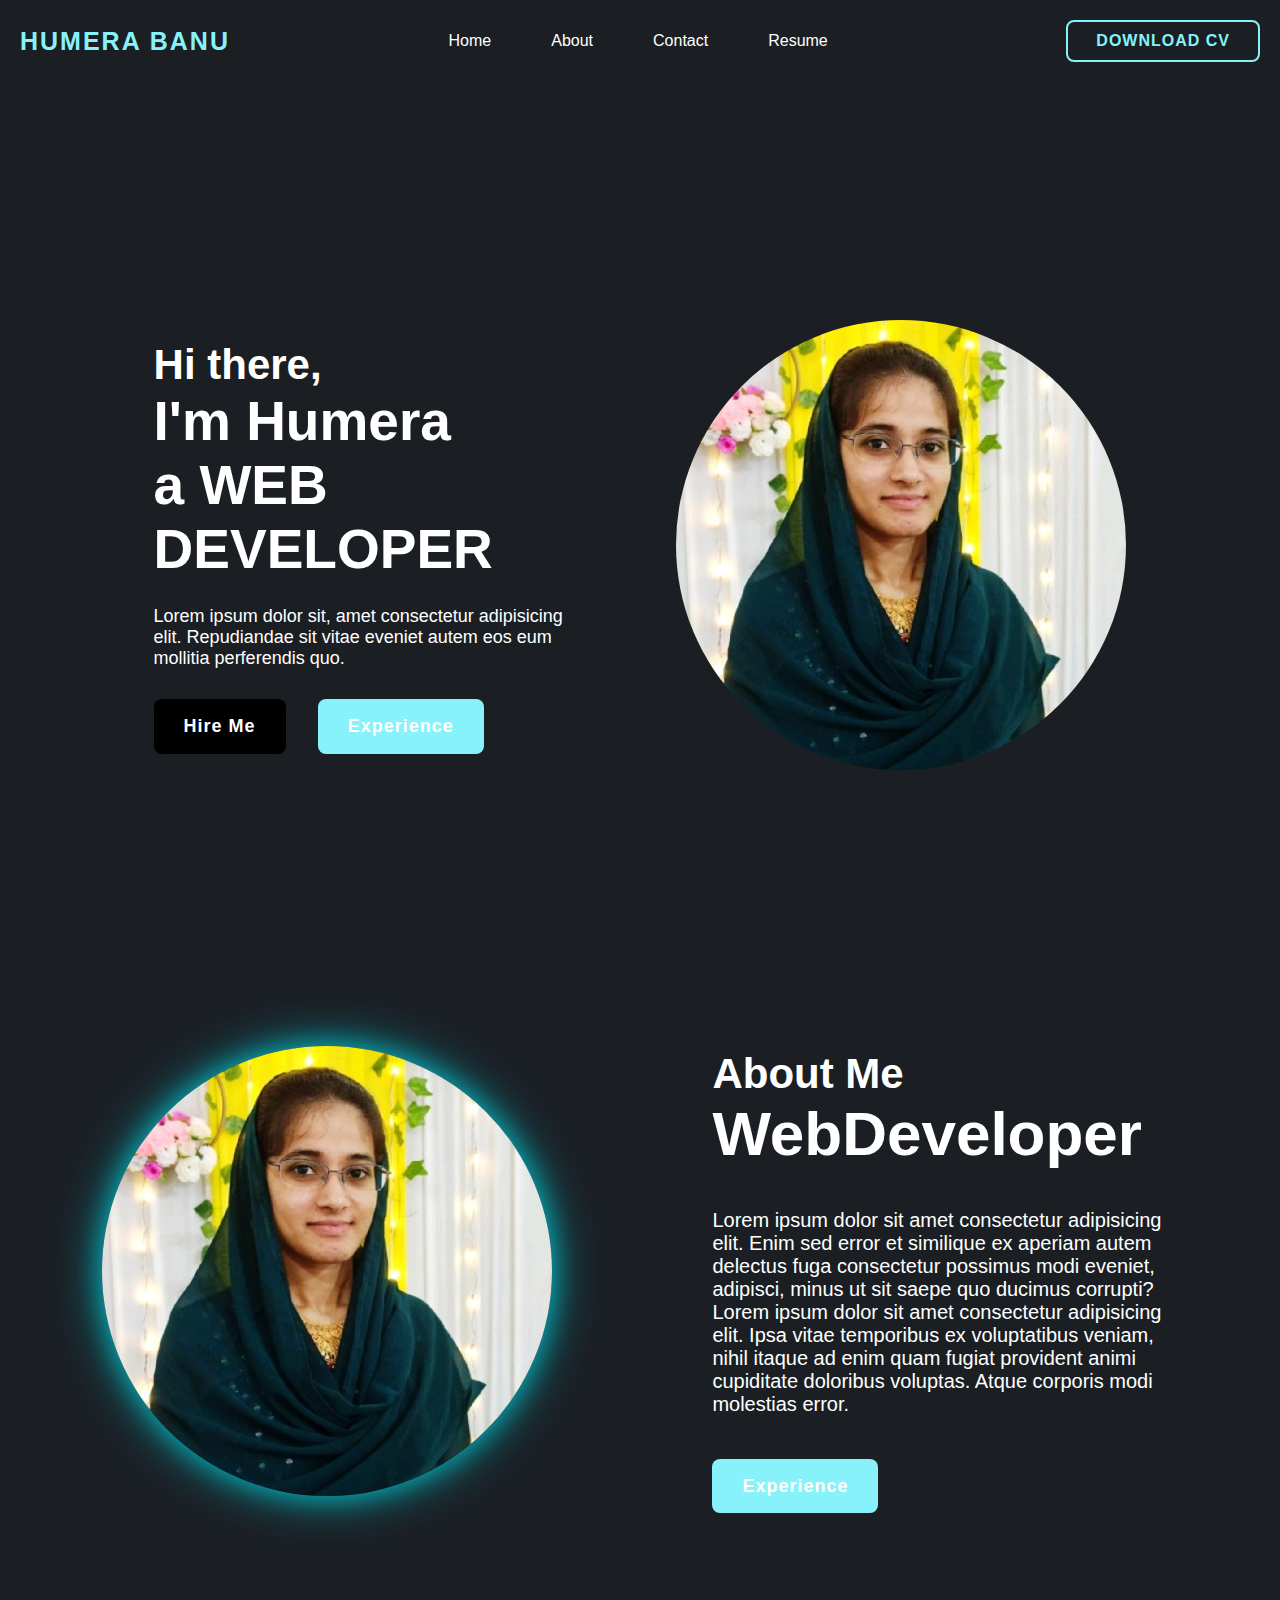
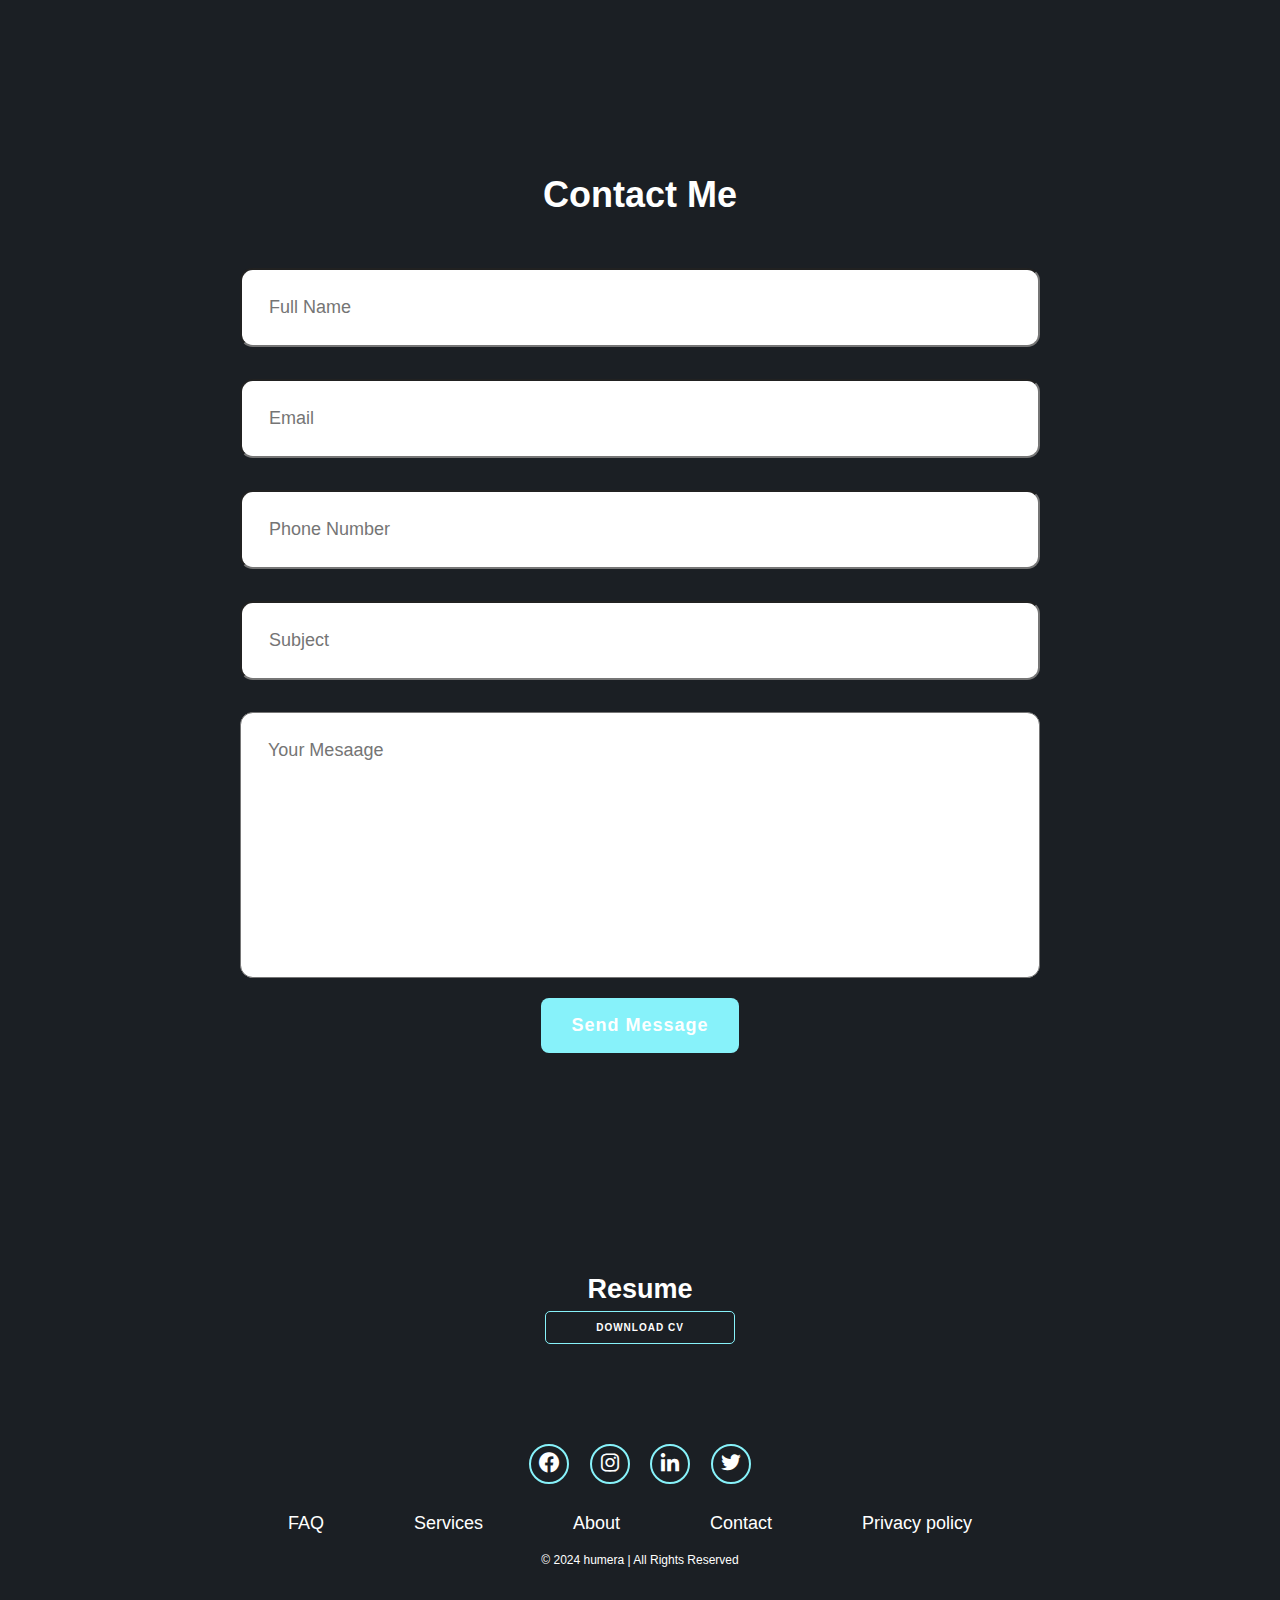
<file: index.html>
<!DOCTYPE html>
<html lang="en">

<head>
    <meta charset="UTF-8">
    <meta name="viewport" content="width=device-width, initial-scale=1.0">
    <title> Humera portfolio</title>
    <link rel="stylesheet" href="https://cdnjs.cloudflare.com/ajax/libs/font-awesome/6.5.2/css/all.min.css">
    <link href='https://unpkg.com/boxicons@2.1.4/css/boxicons.min.css' rel='stylesheet'>
    <link rel="stylesheet" href="style.css">
</head>

<body>
    <header>
        <div>
            <span class="logo">HUMERA BANU</span>
        </div>
        <div>
            <ul>
                <li><a href="#hero-section">Home</a></li>
                <li><a href="#about-section">About</a></li>
                <li><a href="#contact-section">Contact</a></li>
                <li><a href="#resume-section">Resume</a></li>
            </ul>
        </div>
        <div>
            <button>DOWNLOAD CV</button>
        </div>
    </header>
    <main>
        <section class="hero " id="hero-section">
            <div class="hero-content">

                <h4>Hi there,</h4>
                <h2>I'm Humera <br>a WEB DEVELOPER</h2>
                <p>Lorem ipsum dolor sit, amet consectetur adipisicing elit. Repudiandae sit vitae eveniet autem eos
                    eum mollitia perferendis quo.</p>

                <div class="btn-box">
                    <button class="btn-1">Hire Me</button>
                    <button class="btn-2">Experience</button>
                </div>





            </div>
            <div class="img-box">
                <img src="img/humera.jpg" alt="humera">
            </div>


        </section>
    </main>

    <section class="about" id="about-section">
        <div class="about-img">
            <img src="img/humera.jpg" alt="humera">
        </div>

        <div class="about-content">
            <h2 class="heading">About <span>Me</span></h2>
            <h3>Web<span>Developer</span></h3>
            <p>Lorem ipsum dolor sit amet consectetur adipisicing elit. Enim sed error et similique ex aperiam autem
                delectus fuga consectetur possimus modi eveniet, adipisci, minus ut sit saepe quo ducimus corrupti?Lorem
                ipsum dolor sit amet consectetur adipisicing elit. Ipsa vitae temporibus ex voluptatibus veniam, nihil
                itaque ad enim quam fugiat provident animi cupiditate doloribus voluptas. Atque corporis modi molestias
                error.</p>
            <a href="#" class="btn-2">Experience</a>
        </div>
    </section>

    <section class="contact-form" id="contact-section">
        <h2 class="Contact-me">Contact <span>Me</span></h2>
        <form action="#">
            <div class="input-box">
                <input type="text" placeholder="Full Name">
                <input type="email" placeholder="Email">
            </div>
            <div class="input-box">
                <input type="number" placeholder="Phone Number">
                <input type="text" placeholder="Subject">
            </div>
            <textarea name="" id="" cols="30" rows="10" placeholder="Your Mesaage"></textarea>
            <input type="submit" value="Send Message" class="btn-2">

        </form>
    </section>

    <section class="resume" id="resume-section">
        <h2>
            Resume
        </h2>
        <p><a href="img/humera resume.pdf" class="btn-1">DOWNLOAD CV</a></p>

    </section>

    <footer class="footer">
        <div class="social">
            <a href="#"><i class='bx bxl-facebook-circle'></i></a>
            <a href="#"><i class='bx bxl-instagram'></i></a>
            <a href="#"><i class='bx bxl-linkedin'></i></a>
            <a href="#"><i class='bx bxl-twitter'></i></a>
        </div>

        <ul class="list">
            <li><a href="#">FAQ</a></li>
            <li><a href="#">Services</a></li>
            <li><a href="#">About</a></li>
            <li><a href="#">Contact</a></li>
            <li><a href="#">Privacy policy</a></li>

        </ul>
        <p class="copyright">&copy; 2024 humera | All Rights Reserved </p>

    </footer>























</body>

</html>
</file>
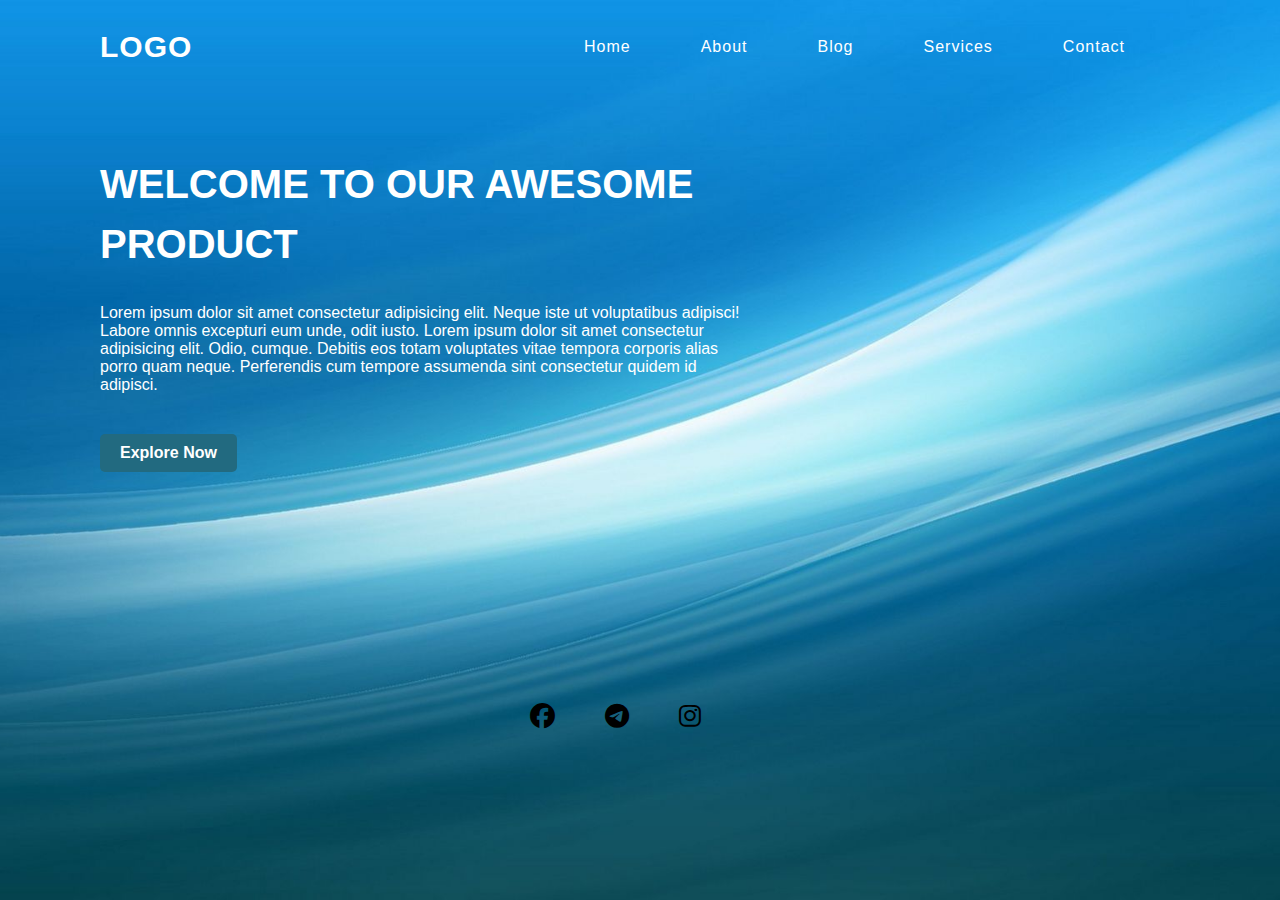
<file: Level 1 Landing Page/index.html>
<!DOCTYPE html>
<html lang="en">

<head>
    <meta charset="UTF-8">
    <meta name="viewport" content="width=device-width, initial-scale=1.0">
    <title>Humsha Landing page</title>
    <link rel="stylesheet" href="https://cdnjs.cloudflare.com/ajax/libs/font-awesome/6.5.1/css/all.min.css">
    <link rel="stylesheet" href="style.css">
</head>

<body>
    <section>
        <header>
            <h1>Logo</h1>
        <div class="nav">
        <nav>
          
            <ul>
                <li><a href="#">Home</a></li>
                <li><a href="#">About </a></li>
                <li><a href="#">Blog</a></li>
                <li><a href="#">Services</a></li>
                <li><a href="#">Contact</a></li>
            </ul>
        </nav>

    </div>
</header>
    <div class="content">
        <h2>Welcome to our Awesome Product</h2>
        <p>Lorem ipsum dolor sit amet consectetur adipisicing elit. Neque iste ut voluptatibus adipisci! Labore omnis excepturi eum unde, odit iusto. Lorem ipsum dolor sit amet consectetur adipisicing elit. Odio, cumque. Debitis eos totam voluptates vitae tempora corporis alias porro quam neque. Perferendis cum tempore assumenda sint consectetur quidem id adipisci.</p>
        <a href="#"  class=" cont-btn">Explore Now</a>
    </div>
    <div class="media-icons">
<a href="#" ><i class="fa-brands fa-facebook"></i></a>
<a href="#" ><i class="fa-brands fa-telegram"></i></a>
<a href="#" ><i class="fa-brands fa-instagram"></i></a>

    </div>
</section>
</body>

</html>
</file>
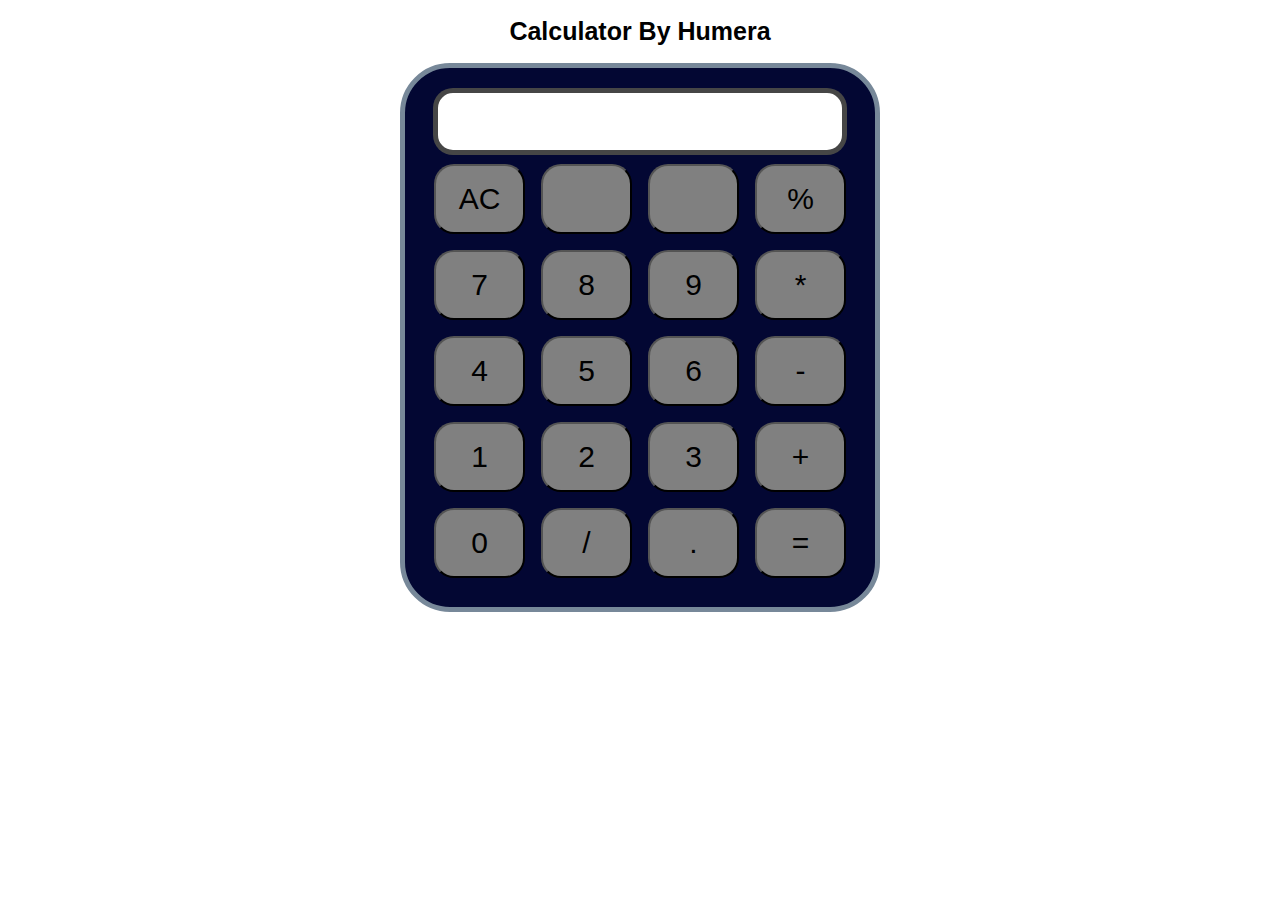
<file: Level 3 Calculator/index.html>
<!DOCTYPE html>
<html lang="en">

<head>
    <meta charset="UTF-8">
    <meta name="viewport" content="width=device-width, initial-scale=1.0">
    <title>calculator</title>
    <link rel="stylesheet" href="style.css">
</head>

<body>
    <div class="container">
        <h1>Calculator By Humera</h1>
        <div class="calculator">
            <input type="text" name="screen" id="screen">
            <table>
                <tr>
                    <td><button>AC</button></td>
                    <td><button></button></td>
                    <td><button></button></td>
                    <td><button>%</button></td>
                </tr>
                <tr>
                    <td><button>7</button></td>
                    <td><button>8</button></td>
                    <td><button>9</button></td>
                    <td><button>*</button></td>
                </tr>
                <tr>
                    <td><button>4</button></td>
                    <td><button>5</button></td>
                    <td><button>6</button></td>
                    <td><button>-</button></td>
                </tr>
                <tr>
                    <td><button>1</button></td>
                    <td><button>2</button></td>
                    <td><button>3</button></td>
                    <td><button>+</button></td>
                </tr>
                <tr>
                    <td><button>0</button></td>
                    <td><button>/</button></td>
                    <td><button>.</button></td>
                    <td><button>=</button></td>
                </tr>
            </table>
        </div>
    </div>

    <script src="index.js"></script>
</body>

</html>
</file>
<file: style.css>
* {
    margin: 0;
    padding: 0;
    font-family: Arial, Helvetica, sans-serif;
    box-sizing: border-box;
    list-style: none;

}
html{
    scroll-behavior: smooth;
}

header {

    background-color: #1b1f24;
    padding: 20px;
    color: white;
    display: flex;
    justify-content: space-between;
    align-items: center;


}

header .logo {
    font-weight: 600;
    font-size: 25px;
    color: rgb(135, 242, 250);
    letter-spacing: 2px;
}

ul {
    display: flex;
    list-style: none;
}

ul li {
    margin-right: 20px;

}

ul li a {
    color: white;
    text-decoration: none;
    padding: 20px;
}

ul li a:hover {
    color: aqua;
    cursor: pointer;
}

header button {
    font-weight: bold;
    background-color: #1b1f24;
    color: rgb(135, 242, 250);
    padding: 10px 28px;
    border: 2px solid;
    border-radius: 8px;
    font-size: 16px;
    letter-spacing: 1px;
}

header button:hover {
    color: white;
    background-color: rgb(135, 242, 250);
    cursor: pointer;
}

.hero {
    width: 100%;
    min-height: 100vh;
    background-color: #1b1f24;
    color: white;
    display: flex;
    align-items: center;
    padding: 30px 12% 0;
    gap: 7em;

}

.hero-content {
    max-width: 800px;
}

.hero-content h4 {
    font-size: 42px;
}

.hero-content h2 {
    font-size: 55px;
    list-style: 1.2;
}

.hero-content p {
    font-size: 18px;
    margin: 25px 0 30px;
}

.btn-box {
    width: 345px;
    display: flex;
    gap: 2em;

}

.btn-1 {
    padding: 15px 28px;
    background-color: black;
    color: white;
    border: 2px solid transparent;
    border-radius: 8px;
    font-size: 18px;
    letter-spacing: 1px;
    font-weight: 600;
    transition: 0.3s ease;
    cursor: pointer;

}

.btn-1:hover {
    background-color: white;
    color: #1b1f24;
    border: 2px solid black;
}

.btn-2 {
    padding: 15px 28px;
    background-color: rgb(135, 242, 250);
    color: white;
    border: 2px solid transparent;
    border-radius: 8px;
    font-size: 18px;
    letter-spacing: 1px;
    font-weight: 600;
    transition: 0.3s ease;
    cursor: pointer;
    text-decoration: none;
}

.btn-2:hover {
    background-color: white;
    color: #1b1f24;
    border: 2px solid black;
}


.img-box img {
    border-radius: 50%;
    width: 450px;
}

::-webkit-scrollbar {
    width: 15px;
}

::-webkit-scrollbar-thumb {
    background-color: rgb(135, 242, 250);
}

::-webkit-scrollbar-track {
    background-color: black;
    width: 50px;
}




.about {
    display: flex;
    justify-content: center;
    align-items: center;
    padding: 5% 8%;
    gap: 10em;
    background: #1b1f24;
}

.about-img img {
    position: relative;
    width: 450px;
    box-shadow: 0 0 25px rgba(7, 173, 185, 0.882),
        0 0 50px rgba(7, 173, 185, 0.882);
    border-radius: 50%;

}

.about-content h2 {
    text-align: left;
    color: white;
    font-size: 42px;
}

.about-content h3 {
    font-size: 62px;
    color: white;
}

.about-content p {
    color: white;
    font-size: 20px;
    margin: 2em 0 3em;
}

.contact-form {
    background-color: #1b1f24;
    padding: 8% 8%;
}

.contact-form h2 {
    text-align: center;
    margin-top: 3em;
    margin-bottom: 1em;
    font-size: 36px;
    color: white;
}

.contact-form form {
    max-width: 50em;
    margin: 1rem auto;
    text-align: center;
    margin-bottom: 3em;

}

.contact-form form .input-box {
    display: flex;
    justify-content: center;
    flex-wrap: wrap;
}


.contact-form form .input-box input,
.contact-form form textarea {
    width: 100%;
    padding: 1.5em;
    font-size: 18px;
    color: white;
    background: white;
    border-radius: .8rem;
    margin: 1rem 0;
    resize: none;
}

.resume {
    background-color: #1b1f24;
    text-align: center;
    font-size: 18px;
    padding: 8px 0;
    color: white;
    line-height: 1.6;
    padding: 5% 8%;
}

.resume a {
    font-size: 10px;
    text-decoration: none;
    background-color: #1b1f24;
    border: 1px solid rgb(135, 242, 250);
    padding: 10px 50px;
    border-radius: 5px;
}

.footer {
    position: relative;
    bottom: 0;
    width: 100%;
    padding: 40px 0;
    background-color: #1b1f24;
}



.footer .social {
    text-align: center;
    padding-bottom: 25px;
    color: white;
}

.footer .social a {
    font-size: 24px;
    color: white;
    border: 2px solid rgb(135, 242, 250);
    width: 40px;
    height: 40px;
    line-height: 38px;
    display: inline-block;
    text-align: center;
    border-radius: 50%;
    margin: 0 8px;
    transition: 0.3s ease;


}

.footer .social a:hover {
    color: rgb(135, 242, 250);
    border: 2px solid rgb(135, 242, 250);
}

.footer ul {
    margin-top: 0;
    padding: 0;
    font-size: 18px;
    line-height: 1.6;
    margin-bottom: 0;
    text-align: center;

}

.footer ul li a {
    color: white;
    border-bottom: 3px solid transparent;
    transition: 0.3s ease;

}

.footer ul li a:hover {
    border-radius: 3px solid rgb(135, 242, 250);
}

.footer ul li {
    display: inline-block;
    padding: 0 15px;
}

.footer .copyright {
    margin-top: 15px;
    text-align: center;
    font-size: 12px;
    color: white;
}

.list {
    max-width: fit-content;
    margin-left: auto;
    margin-right: auto;
}
</file>
<file: Level 1 Landing Page/style.css>
* {
    margin: 0;
    padding: 0;
    font-family: Arial, Helvetica, sans-serif;
}

section {
    background: url(image\ 1.jpg);
    background-repeat: no-repeat;
    background-size: cover;
    position: relative;
    width: 100%;
    min-height: 100vh;
    display: flex;
    flex-direction: column;
    justify-content: flex-start;
    background-position: center;

}

header {
    position: relative;
    padding: 30px 100px;
    display: flex;
    justify-content: space-between;
    align-items: center;
}

h1 {
    position: relative;
    color:white;
    text-decoration: none;
    letter-spacing: 1px;
    text-transform: uppercase;
    font-size: 30px;
    font-weight: 800;
}

nav ul {
    display: flex;
    list-style: none;
}

nav li {
    margin-right: 10px;
}

nav a {
    text-decoration: none;
    color:white;
    padding: 2px 15px;
    letter-spacing: 1px;
    margin-right: 30px;
    font-weight: 500;

}

nav a:hover {
    color:black;
    cursor: pointer;
}

.content {
    max-width: 650px;
    margin: 60px 100px;

}

.content h2 {
    color:white;
    text-transform: uppercase;
    margin-bottom: 30px;
    font-size: 40px;
    line-height: 60px;
    font-weight: 800;
}

.content p {
    font-size: 16px;
    margin-bottom: 40px;
    font-weight: 500;
    color: white;
}

.cont-btn {
    color: white;
    background: #226A80;
    text-decoration: none;
    padding: 10px 20px;
    display: inline-block;
    border-radius: 5px;
    font-weight: 700;
}

.cont-btn:hover {
    background: darkcyan;
}

.media-icons {
    display: flex;
    justify-content: center;
    align-items: center;
    font-size: 25px;
    margin: auto;
}

.media-icons a {
    position: relative;
    color: black;
    font-size: 25px;
    margin-right: 50px;
}

.media-icons a:hover {
    color: white
}
</file>
<file: Level 3 Calculator/style.css>
.container {
    text-align: center;

}

h1 {
    font-size: 25px;
    font-family: Arial, Helvetica, sans-serif;
}

table {
    margin: auto;
}

input {
    font-size: 34px;
    color: rgba(0, 0, 0, 0.725);
    border: 5px solid;
    border-radius: 20px;
    height: 55px;
    width: 400px;
}

button {
    border-radius: 20px;
    font-size: 30px;
    background: gray;
    width: 91px;
    height: 70px;
    margin: 6px;
}

.calculator {
    background-color: rgb(3, 7, 51);
    padding: 20px;
    border-radius: 50px;
    display: inline-block;
    border: 5px solid;
    color: lightslategray;


}
</file>
